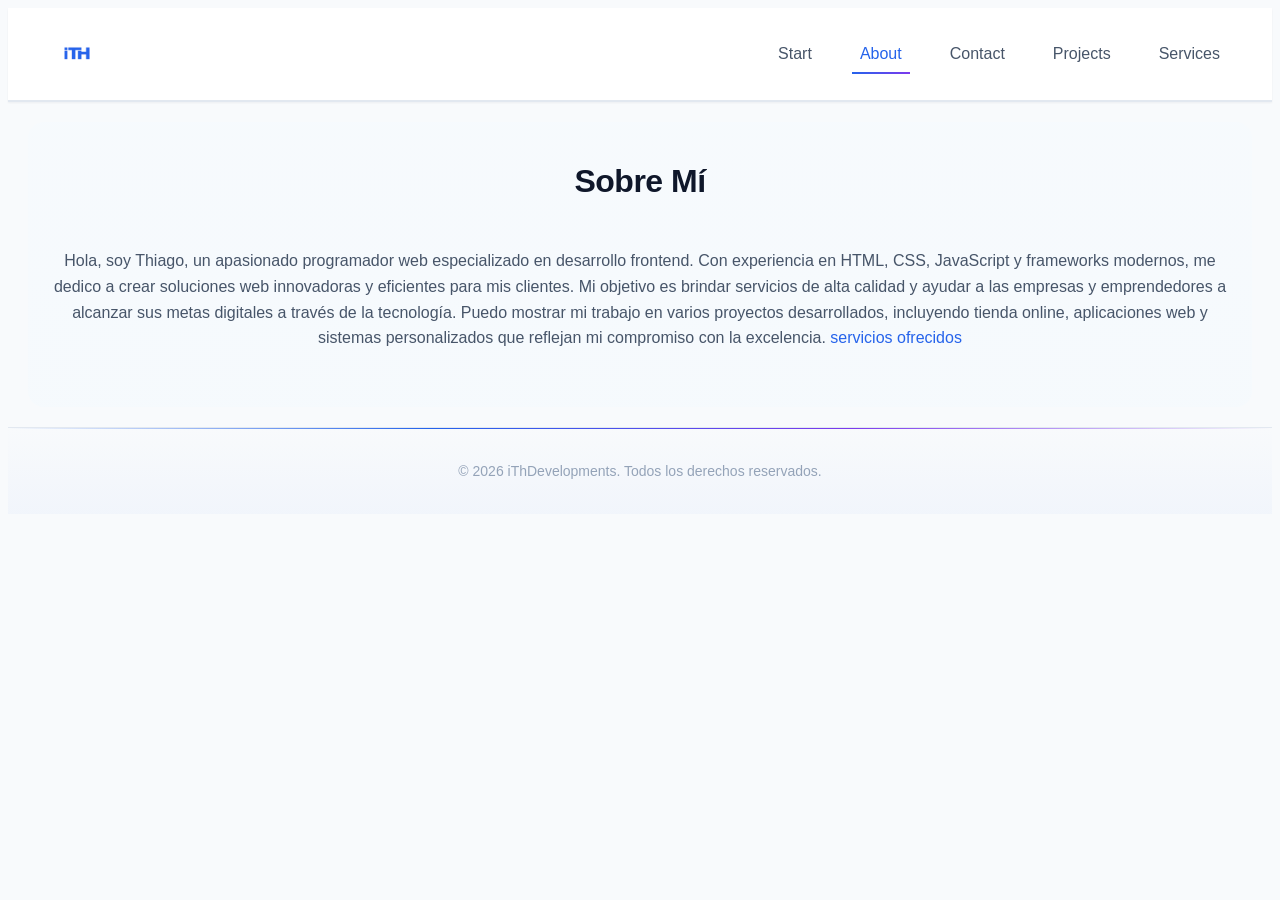
<file: pages/about.html>
<!DOCTYPE html>
<html lang="es">

<head>
    <link href="https://fonts.googleapis.com/css2?family=VT323&display=swap" rel="stylesheet">
    <meta charset="UTF-8">
    <meta name="viewport" content="width=device-width, initial-scale=1.0">
    <meta name="description" content="Sobre IsaDeveloper - Programador web apasionado por crear soluciones innovadoras. Experiencia en desarrollo frontend con HTML, CSS y JavaScript. Especializado en sitios responsive.">
    <meta name="keywords" content="sobre isadeveloper, programador web, desarrollador frontend, experiencia desarrollo, argentina developer">
    <link href="https://cdn.jsdelivr.net/npm/bootstrap@5.3.3/dist/css/bootstrap.min.css" rel="stylesheet">
    <link href="https://unpkg.com/aos@2.3.1/dist/aos.css" rel="stylesheet">
    <link rel="stylesheet" href="../styles/main.css">
    <link rel="icon" href="../assets/logoPagina.png" type="image/png">
    <title>Sobre mí - iThDevelopments | Desarrollador Web Frontend</title>
</head>

<body>
    <header>
        <nav class="navbar navbar-expand-md">
            <div class="container-fluid">
                <a class="navbar-brand" href="../index.html">
                    <img class="logo" src="../assets/logoPagina.png" alt="Logo iThDevelopments - Desarrollador Web">
                </a>
                <button class="navbar-toggler" type="button" data-bs-toggle="collapse" data-bs-target="#navbarNav"
                    aria-controls="navbarNav" aria-expanded="false" aria-label="Abrir menú de navegación">
                    <span class="navbar-toggler-icon"></span>
                </button>
                <div class="collapse navbar-collapse" id="navbarNav">
                    <ul class="navbar-nav ms-auto text-center">
                        <li class="nav-item"><a class="nav-link" href="../index.html">Start</a></li>
                        <li class="nav-item"><a class="nav-link active" aria-current="page" href="about.html">About</a>
                        </li>
                        <li class="nav-item"><a class="nav-link" href="contact.html">Contact</a></li>
                        <li class="nav-item"><a class="nav-link" href="projects.html">Projects</a></li>
                        <li class="nav-item"><a class="nav-link" href="services.html">Services</a></li>
                    </ul>
                </div>
            </div>
        </nav>
    </header>

    <main>
        <section>
            <h1 data-aos="fade-down">Sobre Mí</h1>
            <p data-aos="fade-up">Hola, soy Thiago, un apasionado programador web especializado en desarrollo frontend. 
                Con experiencia en HTML, CSS, JavaScript y frameworks modernos, me dedico a crear soluciones 
                web innovadoras y eficientes para mis clientes. Mi objetivo es brindar servicios de alta calidad y ayudar a las empresas y emprendedores a 
                alcanzar sus metas digitales a través de la tecnología. Puedo mostrar mi trabajo en varios 
                proyectos desarrollados, incluyendo tienda online, aplicaciones web y sistemas personalizados 
                que reflejan mi compromiso con la excelencia. <a href="services.html">servicios ofrecidos</a></p>
        </section>
    </main>

    <footer>
        <p>© 2026 iThDevelopments. Todos los derechos reservados.</p>
    </footer>
    <script src="https://cdn.jsdelivr.net/npm/bootstrap@5.3.3/dist/js/bootstrap.bundle.min.js"></script>
    <script src="https://unpkg.com/aos@2.3.1/dist/aos.js"></script>
    <script>
        AOS.init({
            duration: 700,
            once: true
        });
    </script>
</body>
</html>
</file>
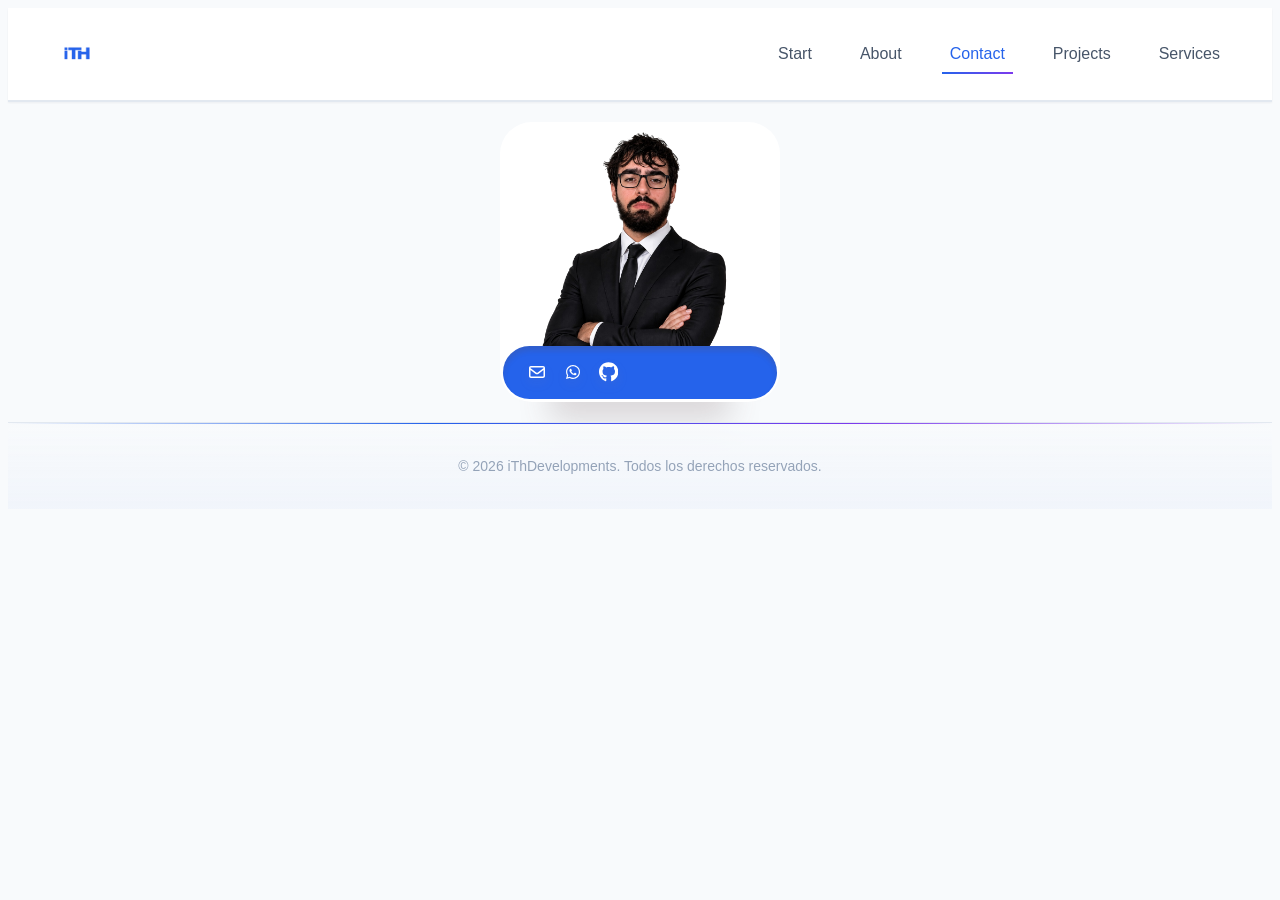
<file: pages/contact.html>
<!DOCTYPE html>
<html lang="es">

<head>
    <link href="https://fonts.googleapis.com/css2?family=VT323&display=swap" rel="stylesheet">
    <meta charset="UTF-8">
    <meta name="viewport" content="width=device-width, initial-scale=1.0">
    <meta name="description"
        content="Contacto IsaDeveloper - Solicita presupuesto o consulta gratis para tu proyecto web. Desarrollador frontend especializado en soluciones personalizadas.">
    <meta name="keywords"
        content="contacto desarrollador, solicitar presupuesto, consulta gratis, contratar desarrollador web, desarrollo personalizado">
    <link href="https://cdn.jsdelivr.net/npm/bootstrap@5.3.3/dist/css/bootstrap.min.css" rel="stylesheet">
    <link href="https://unpkg.com/aos@2.3.1/dist/aos.css" rel="stylesheet">
    <link rel="stylesheet" href="../styles/main.css">
    <link rel="icon" href="../assets/logoPagina.png" type="image/png">
    <title>Contacto - iThDevelopments | Solicita tu Presupuesto</title>
</head>

<body>
    <header>
        <nav class="navbar navbar-expand-md">
            <div class="container-fluid">
                <a class="navbar-brand" href="../index.html">
                    <img class="logo" src="../assets/logoPagina.png" alt="Logo iThDevelopments - Desarrollador Web">
                </a>
                <button class="navbar-toggler" type="button" data-bs-toggle="collapse" data-bs-target="#navbarNav"
                    aria-controls="navbarNav" aria-expanded="false" aria-label="Abrir menú de navegación">
                    <span class="navbar-toggler-icon"></span>
                </button>
                <div class="collapse navbar-collapse" id="navbarNav">
                    <ul class="navbar-nav ms-auto text-center">
                        <li class="nav-item"><a class="nav-link" href="../index.html">Start</a></li>
                        <li class="nav-item"><a class="nav-link" href="about.html">About</a></li>
                        <li class="nav-item"><a class="nav-link active" aria-current="page"
                                href="contact.html">Contact</a></li>
                        <li class="nav-item"><a class="nav-link" href="projects.html">Projects</a></li>
                        <li class="nav-item"><a class="nav-link" href="services.html">Services</a></li>
                    </ul>
                </div>
            </div>
        </nav>
    </header>

    <main>
        <!-- From Uiverse.io by Centered101 -->
        <div class="contact-card-container" data-aos="fade-up">
            <div class="contact-card">
                <div class="profile-pic">
                    <img src="../assets/imagen-personal.png" alt="Imagen personal - Desarrollador Web">
                </div>
                <div class="bottom">
                    <div class="content">
                        <span class="name">Isaurralde Thiago</span>
                        <span class="about-me">Contáctame para solicitar un presupuesto o una consulta gratuita.</span>
                        </span>
                    </div>
                    <div class="bottom-bottom">
                        <div class="social-links-container">
                            <a href="mailto:isaurraldethiago4@gmail.com" target="_blank" rel="noopener noreferrer">
                                <svg xmlns="http://www.w3.org/2000/svg"
                                    viewBox="0 0 640 640"><!--!Font Awesome Free v7.3.1 by @fontawesome - https://fontawesome.com License - https://fontawesome.com/license/free Copyright 2026 Fonticons, Inc.-->
                                    <path
                                        d="M125.4 128C91.5 128 64 155.5 64 189.4C64 190.3 64 191.1 64.1 192L64 192L64 448C64 483.3 92.7 512 128 512L512 512C547.3 512 576 483.3 576 448L576 192L575.9 192C575.9 191.1 576 190.3 576 189.4C576 155.5 548.5 128 514.6 128L125.4 128zM528 256.3L528 448C528 456.8 520.8 464 512 464L128 464C119.2 464 112 456.8 112 448L112 256.3L266.8 373.7C298.2 397.6 341.7 397.6 373.2 373.7L528 256.3zM112 189.4C112 182 118 176 125.4 176L514.6 176C522 176 528 182 528 189.4C528 193.6 526 197.6 522.7 200.1L344.2 335.5C329.9 346.3 310.1 346.3 295.8 335.5L117.3 200.1C114 197.6 112 193.6 112 189.4z" />
                                </svg>
                            </a>
                            <a href="https://wa.me/541132358671" target="_blank" rel="noopener noreferrer">
                                <svg xmlns="http://www.w3.org/2000/svg"
                                    viewBox="0 0 640 640"><!--!Font Awesome Free v7.3.1 by @fontawesome - https://fontawesome.com License - https://fontawesome.com/license/free Copyright 2026 Fonticons, Inc.-->
                                    <path
                                        d="M476.9 161.1C435 119.1 379.2 96 319.9 96C197.5 96 97.9 195.6 97.9 318C97.9 357.1 108.1 395.3 127.5 429L96 544L213.7 513.1C246.1 530.8 282.6 540.1 319.8 540.1L319.9 540.1C442.2 540.1 544 440.5 544 318.1C544 258.8 518.8 203.1 476.9 161.1zM319.9 502.7C286.7 502.7 254.2 493.8 225.9 477L219.2 473L149.4 491.3L168 423.2L163.6 416.2C145.1 386.8 135.4 352.9 135.4 318C135.4 216.3 218.2 133.5 320 133.5C369.3 133.5 415.6 152.7 450.4 187.6C485.2 222.5 506.6 268.8 506.5 318.1C506.5 419.9 421.6 502.7 319.9 502.7zM421.1 364.5C415.6 361.7 388.3 348.3 383.2 346.5C378.1 344.6 374.4 343.7 370.7 349.3C367 354.9 356.4 367.3 353.1 371.1C349.9 374.8 346.6 375.3 341.1 372.5C308.5 356.2 287.1 343.4 265.6 306.5C259.9 296.7 271.3 297.4 281.9 276.2C283.7 272.5 282.8 269.3 281.4 266.5C280 263.7 268.9 236.4 264.3 225.3C259.8 214.5 255.2 216 251.8 215.8C248.6 215.6 244.9 215.6 241.2 215.6C237.5 215.6 231.5 217 226.4 222.5C221.3 228.1 207 241.5 207 268.8C207 296.1 226.9 322.5 229.6 326.2C232.4 329.9 268.7 385.9 324.4 410C359.6 425.2 373.4 426.5 391 423.9C401.7 422.3 423.8 410.5 428.4 397.5C433 384.5 433 373.4 431.6 371.1C430.3 368.6 426.6 367.2 421.1 364.5z" />
                                </svg>
                            </a>
                            <a href=https://github.com/Th1iago target="_blank" rel="noopener noreferrer">
                                <svg viewBox="0 0 496 512" xmlns="http://www.w3.org/2000/svg">
                                    <path
                                        d="M165.9 397.4c0 2-2.3 3.6-5.2 3.6-3.3.3-5.6-1.3-5.6-3.6 0-2 2.3-3.6 5.2-3.6 3-.3 5.6 1.3 5.6 3.6zm-31.1-4.5c-.7 2 1.3 4.3 4.3 4.9 2.6 1 5.6 0 6.2-2s-1.3-4.3-4.3-5.2c-2.6-.7-5.5.3-6.2 2.3zm44.2-1.7c-2.9.7-4.9 2.6-4.6 4.9.3 2 2.9 3.3 5.9 2.6 2.9-.7 4.9-2.6 4.6-4.6-.3-1.9-3-3.2-5.9-2.9zM244.8 8C106.1 8 0 113.3 0 252c0 110.9 69.8 205.8 169.5 239.2 12.8 2.3 17.3-5.6 17.3-12.1 0-6.2-.3-40.4-.3-61.4 0 0-70 15-84.7-29.8 0 0-11.4-29.1-27.8-36.6 0 0-22.9-15.7 1.6-15.4 0 0 24.9 2 38.6 25.8 21.9 38.6 58.6 27.5 72.9 20.9 2.3-16 8.8-27.1 16-33.7-55.9-6.2-112.3-14.3-112.3-110.5 0-27.5 7.6-41.3 23.6-58.9-2.6-6.5-11.1-33.3 2.6-67.9 20.9-6.5 69 27 69 27 20-5.6 41.5-8.5 62.8-8.5s42.8 2.9 62.8 8.5c0 0 48.1-33.6 69-27 13.7 34.7 5.2 61.4 2.6 67.9 16 17.7 25.8 31.5 25.8 58.9 0 96.5-58.9 104.2-114.8 110.5 9.2 7.9 17 22.9 17 46.4 0 33.7-.3 75.4-.3 83.6 0 6.5 4.6 14.4 17.3 12.1C428.2 457.8 496 362.9 496 252 496 113.3 383.5 8 244.8 8zM97.2 352.9c-1.3 1-1 3.3.7 5.2 1.6 1.6 3.9 2.3 5.2 1 1.3-1 1-3.3-.7-5.2-1.6-1.6-3.9-2.3-5.2-1zm-10.8-8.1c-.7 1.3.3 2.9 2.3 3.9 1.6 1 3.6.7 4.3-.7.7-1.3-.3-2.9-2.3-3.9-2-.6-3.6-.3-4.3.7zm32.4 35.6c-1.6 1.3-1 4.3 1.3 6.2 2.3 2.3 5.2 2.6 6.5 1 1.3-1.3.7-4.3-1.3-6.2-2.2-2.3-5.2-2.6-6.5-1zm-11.4-14.7c-1.6 1-1.6 3.6 0 5.9 1.6 2.3 4.3 3.3 5.6 2.3 1.6-1.3 1.6-3.9 0-6.2-1.4-2.3-4-3.3-5.6-2z">
                                    </path>
                                </svg>
                            </a>
                        </div>
                    </div>
                </div>
            </div>
        </div>

    </main>

    <footer>
        <p>© 2026 iThDevelopments. Todos los derechos reservados.</p>
    </footer>
    <script src="https://cdn.jsdelivr.net/npm/bootstrap@5.3.3/dist/js/bootstrap.bundle.min.js"></script>
    <script src="https://unpkg.com/aos@2.3.1/dist/aos.js"></script>
    <script>
        AOS.init({
            duration: 700,
            once: true
        });
    </script>
</body>

</html>
</file>
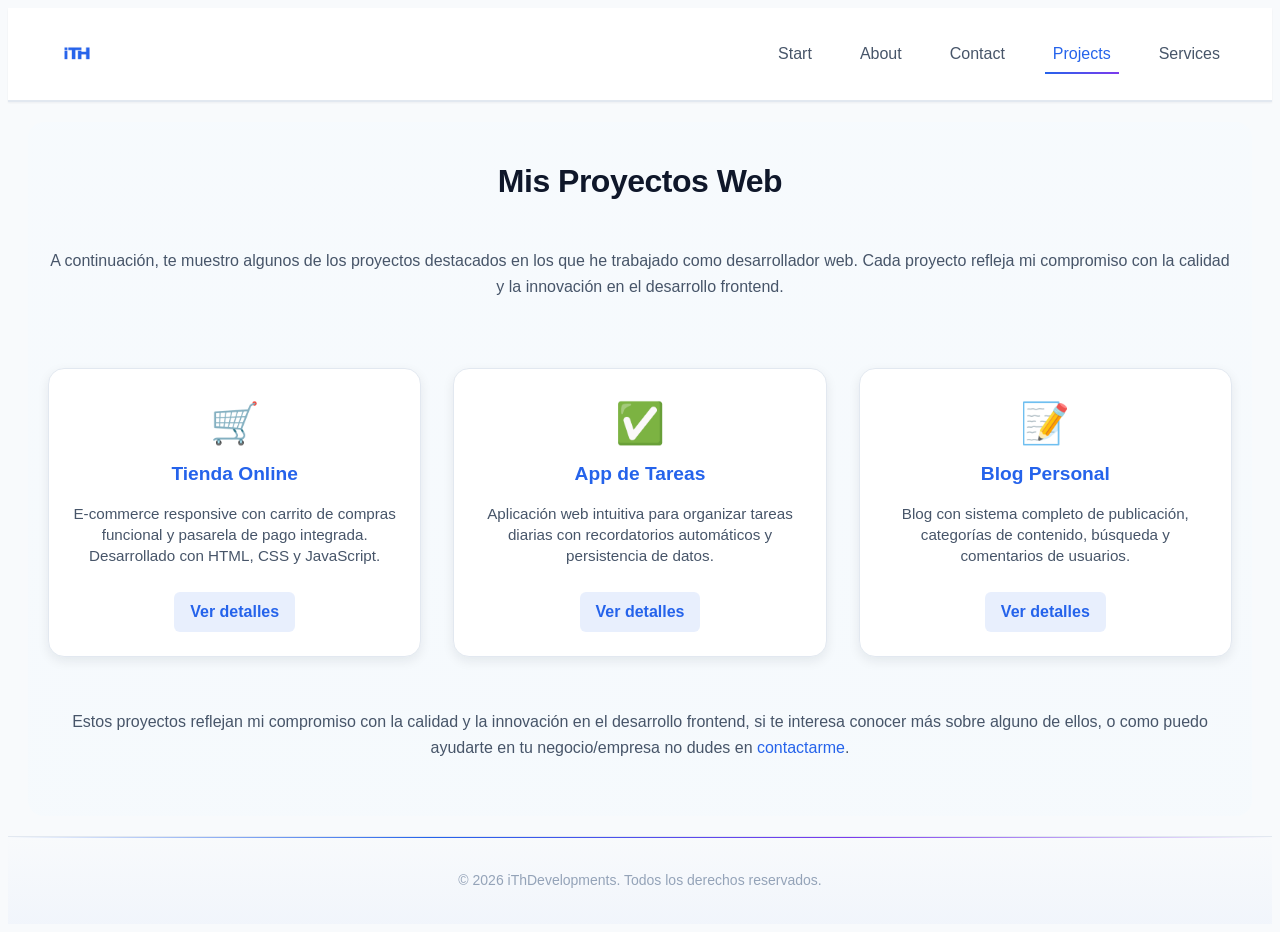
<file: pages/projects.html>
<!DOCTYPE html>
<html lang="es">

<head>
    <link href="https://fonts.googleapis.com/css2?family=VT323&display=swap" rel="stylesheet">
    <meta charset="UTF-8">
    <meta name="viewport" content="width=device-width, initial-scale=1.0">
    <meta name="description" content="Proyectos IsaDeveloper - Portafolio completo con tienda online responsive, aplicación de tareas y blog personal. Ejemplos de desarrollo web frontend.">
    <meta name="keywords" content="proyectos web, portafolio desarrollo, tienda online, app tareas, blog personal, ejemplos desarrollo, e-commerce">
    <link href="https://cdn.jsdelivr.net/npm/bootstrap@5.3.3/dist/css/bootstrap.min.css" rel="stylesheet">
    <link href="https://unpkg.com/aos@2.3.1/dist/aos.css" rel="stylesheet">
    <link rel="stylesheet" href="../styles/main.css">
    <link rel="icon" href="../assets/logoPagina.png" type="image/png">
    <title>Proyectos - iThDevelopments | Portafolio Web</title>
</head>

<body>
    <header>
        <nav class="navbar navbar-expand-md">
            <div class="container-fluid">
                <a class="navbar-brand" href="../index.html">
                    <img class="logo" src="../assets/logoPagina.png" alt="Logo iThDevelopments - Desarrollador Web">
                </a>
                <button class="navbar-toggler" type="button" data-bs-toggle="collapse" data-bs-target="#navbarNav"
                    aria-controls="navbarNav" aria-expanded="false" aria-label="Abrir menú de navegación">
                    <span class="navbar-toggler-icon"></span>
                </button>
                <div class="collapse navbar-collapse" id="navbarNav">
                    <ul class="navbar-nav ms-auto text-center">
                        <li class="nav-item"><a class="nav-link" href="../index.html">Start</a></li>
                        <li class="nav-item"><a class="nav-link" href="about.html">About</a></li>
                        <li class="nav-item"><a class="nav-link" href="contact.html">Contact</a></li>
                        <li class="nav-item"><a class="nav-link active" aria-current="page"
                                href="projects.html">Projects</a></li>
                        <li class="nav-item"><a class="nav-link" href="services.html">Services</a></li>
                    </ul>
                </div>
            </div>
        </nav>
    </header>

    <main>
        <section>
            <h1 data-aos="fade-down">Mis Proyectos Web</h1>
            <p data-aos="fade-down">A continuación, te muestro algunos de los proyectos destacados en los que he trabajado como desarrollador web. 
                Cada proyecto refleja mi compromiso con la calidad y la innovación en el desarrollo frontend.</p>

            <div class="grid-container">
                <article class="card card1" data-aos="fade-right" data-aos-delay="0">
                    <div class="card-icon">🛒</div>
                    <h2 class="card-title">Tienda Online</h2>
                    <p class="card-desc">E-commerce responsive con carrito de compras funcional y pasarela de pago integrada. Desarrollado con HTML, CSS y JavaScript.</p>
                    <a class="card-link" href="#">Ver detalles</a>
                </article>

                <article class="card card2" data-aos="fade-left" data-aos-delay="0">
                    <div class="card-icon">✅</div>
                    <h2 class="card-title">App de Tareas</h2>
                    <p class="card-desc">Aplicación web intuitiva para organizar tareas diarias con recordatorios automáticos y persistencia de datos.</p>
                    <a class="card-link" href="#">Ver detalles</a>
                </article>

                <article class="card card3" data-aos="fade-up" data-aos-delay="0">
                    <div class="card-icon">📝</div>
                    <h2 class="card-title">Blog Personal</h2>
                    <p class="card-desc">Blog con sistema completo de publicación, categorías de contenido, búsqueda y comentarios de usuarios.</p>
                    <a class="card-link" href="#">Ver detalles</a>
                </article>
            </div>
            <p>Estos proyectos reflejan mi compromiso con la calidad y la innovación en el desarrollo frontend, 
                si te interesa conocer más sobre alguno de ellos,
                o como puedo ayudarte en tu negocio/empresa no dudes en <a href="contact.html">contactarme</a>.</p>
        </section>
    </main>

    <footer>
        <p>© 2026 iThDevelopments. Todos los derechos reservados.</p>
    </footer>
    <script src="https://cdn.jsdelivr.net/npm/bootstrap@5.3.3/dist/js/bootstrap.bundle.min.js"></script>
    <script src="https://unpkg.com/aos@2.3.1/dist/aos.js"></script>
    <script>
        AOS.init({
            duration: 700,
            once: true
        });
    </script>
</body>

</html>
</file>
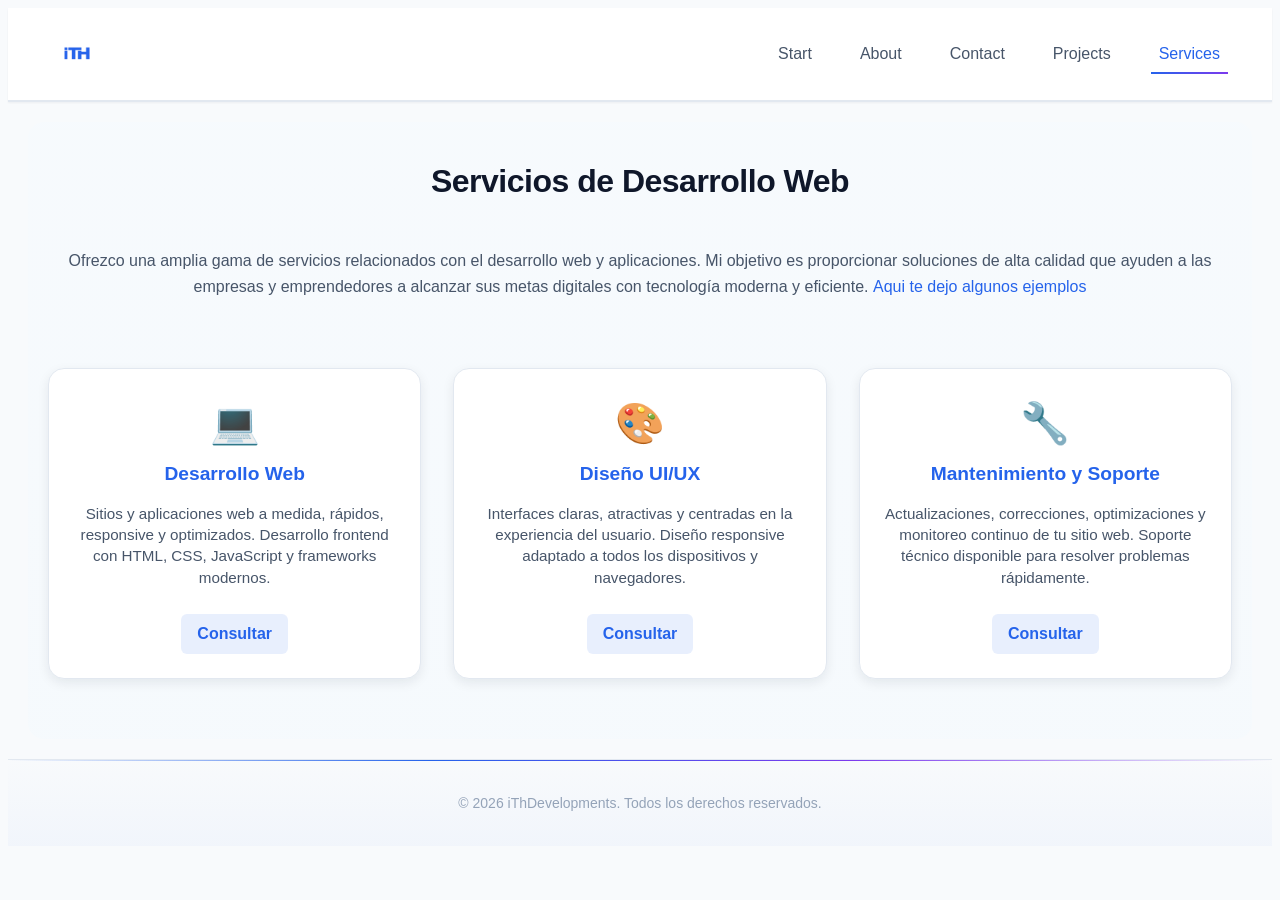
<file: pages/services.html>
<!DOCTYPE html>
<html lang="es">

<head>
    <link href="https://fonts.googleapis.com/css2?family=VT323&display=swap" rel="stylesheet">
    <meta charset="UTF-8">
    <meta name="viewport" content="width=device-width, initial-scale=1.0">
    <meta name="description" content="Servicios IsaDeveloper - Desarrollo web personalizado, diseño UI/UX, mantenimiento y soporte técnico. Soluciones web de alta calidad para tu negocio.">
    <meta name="keywords" content="servicios web, desarrollo personalizado, diseño UI UX, mantenimiento web, soporte técnico, desarrollo frontend, consultoría web">
    <link href="https://cdn.jsdelivr.net/npm/bootstrap@5.3.3/dist/css/bootstrap.min.css" rel="stylesheet">
    <link href="https://unpkg.com/aos@2.3.1/dist/aos.css" rel="stylesheet">
    <link rel="stylesheet" href="../styles/main.css">
    <link rel="icon" href="../assets/logoPagina.png" type="image/png">
    <title>Servicios - iThDevelopments | Desarrollo Web Personalizado</title>
</head>

<body>
    <header>
        <nav class="navbar navbar-expand-md">
            <div class="container-fluid">
                <a class="navbar-brand" href="../index.html">
                    <img class="logo" src="../assets/logoPagina.png" alt="Logo iThDevelopments - Desarrollador Web">
                </a>
                <button class="navbar-toggler" type="button" data-bs-toggle="collapse" data-bs-target="#navbarNav"
                    aria-controls="navbarNav" aria-expanded="false" aria-label="Abrir menú de navegación">
                    <span class="navbar-toggler-icon"></span>
                </button>
                <div class="collapse navbar-collapse" id="navbarNav">
                    <ul class="navbar-nav ms-auto text-center">
                        <li class="nav-item"><a class="nav-link" href="../index.html">Start</a></li>
                        <li class="nav-item"><a class="nav-link" href="about.html">About</a></li>
                        <li class="nav-item"><a class="nav-link" href="contact.html">Contact</a></li>
                        <li class="nav-item"><a class="nav-link" href="projects.html">Projects</a></li>
                        <li class="nav-item"><a class="nav-link active" aria-current="page"
                                href="services.html">Services</a></li>
                    </ul>
                </div>
            </div>
        </nav>
    </header>

    <main>
        <section>
            <h1 data-aos="fade-down">Servicios de Desarrollo Web</h1>
            <p data-aos="fade-down">Ofrezco una amplia gama de servicios relacionados con el desarrollo web y aplicaciones. 
                Mi objetivo es proporcionar soluciones de alta calidad que ayuden a las empresas y emprendedores 
                a alcanzar sus metas digitales con tecnología moderna y eficiente.
                <a href="projects.html">Aqui te dejo algunos ejemplos</a>
            </p>

            <div class="grid-container" data-aos="fade-up">
                <article class="card card1" data-aos="fade-right">
                    <div class="card-icon">💻</div>
                    <h2 class="card-title">Desarrollo Web</h2>
                    <p class="card-desc">Sitios y aplicaciones web a medida, rápidos, responsive y optimizados. 
                        Desarrollo frontend con HTML, CSS, JavaScript y frameworks modernos.</p>
                    <a class="card-link" href="contact.html">Consultar</a>
                </article>

                <article class="card card2" data-aos="fade-left">
                    <div class="card-icon">🎨</div>
                    <h2 class="card-title">Diseño UI/UX</h2>
                    <p class="card-desc">Interfaces claras, atractivas y centradas en la experiencia del usuario. 
                        Diseño responsive adaptado a todos los dispositivos y navegadores.</p>
                    <a class="card-link" href="contact.html">Consultar</a>
                </article>

                <article class="card card3" data-aos="fade-up">
                    <div class="card-icon">🔧</div>
                    <h2 class="card-title">Mantenimiento y Soporte</h2>
                    <p class="card-desc">Actualizaciones, correcciones, optimizaciones y monitoreo continuo de tu sitio web. 
                        Soporte técnico disponible para resolver problemas rápidamente.</p>
                    <a class="card-link" href="contact.html">Consultar</a>
                </article>
            </div>
        </section>
    </main>

    <footer>
        <p>© 2026 iThDevelopments. Todos los derechos reservados.</p>
    </footer>
    <script src="https://cdn.jsdelivr.net/npm/bootstrap@5.3.3/dist/js/bootstrap.bundle.min.js"></script>
    <script src="https://unpkg.com/aos@2.3.1/dist/aos.js"></script>
    <script>
        AOS.init({
            duration: 700,
            once: true
        });
    </script>
</body>

</html>
</file>
<file: styles/main.css>
@keyframes fadeInUp {
  from {
    opacity: 0;
    transform: translateY(20px);
  }
  to {
    opacity: 1;
    transform: translateY(0);
  }
}
.anim-fade-in-up {
  animation: fadeInUp 0.8s ease-out both;
}

@keyframes fadeIn {
  from {
    opacity: 0;
  }
  to {
    opacity: 1;
  }
}
.anim-fade-in {
  animation: fadeIn 0.6s ease-out;
}

@keyframes slideInLeft {
  from {
    opacity: 0;
    transform: translateX(-30px);
  }
  to {
    opacity: 1;
    transform: translateX(0);
  }
}
.anim-slide-in-left {
  animation: slideInLeft 0.6s ease-out;
}

@keyframes scaleIn {
  from {
    opacity: 0;
    transform: scale(0.9);
  }
  to {
    opacity: 1;
    transform: scale(1);
  }
}
.anim-scale-in {
  animation: scaleIn 0.5s ease-out;
}

* {
  margin: 0;
  padding: 0;
  box-sizing: border-box;
}

html {
  scroll-behavior: smooth;
}

body {
  margin: 0;
  padding: 0;
}

img {
  max-width: 100%;
  height: auto;
  display: block;
}

a {
  text-decoration: none;
  color: inherit;
}

button {
  border: none;
  background: none;
  cursor: pointer;
  font-family: inherit;
}

input,
textarea,
select {
  font-family: inherit;
}

ul,
ol {
  list-style: none;
}

h1,
h2,
h3,
h4,
h5,
h6 {
  font-weight: 600;
  margin: 0;
}

body {
  background-color: #F8FAFC;
  padding: 0.5rem;
  font-family: "Segoe UI", Tahoma, Geneva, Verdana, sans-serif;
  color: #0F172A;
}

main {
  padding: 20px;
}
main section {
  display: flex;
  flex-direction: column;
  align-items: center;
  justify-content: center;
  padding: 40px 20px;
  gap: 2rem;
  background: linear-gradient(180deg, rgba(245, 250, 255, 0.5) 0%, rgba(240, 249, 255, 0.3) 100%);
  border-radius: 16px;
}
main p {
  text-align: center;
  justify-content: center;
}
main h1 {
  text-align: center;
  justify-content: center;
}

.main-content {
  display: flex;
  flex-direction: row;
  gap: 2rem;
  align-items: center;
  justify-content: center;
  flex-wrap: wrap;
}

.main-content-text {
  display: flex;
  flex-direction: column;
  gap: 1rem;
  max-width: 600px;
  align-items: center;
  justify-content: center;
}

.main-content-image {
  max-width: 15rem;
  height: auto;
  border-radius: 16px;
  box-shadow: 0 8px 24px rgba(15, 23, 42, 0.12);
  overflow: hidden;
  border: 2px solid #E2E8F0;
}

a {
  color: #2563EB;
  text-decoration: none;
  transition: color 0.3s ease;
}
a:hover {
  color: #1E40AF;
  text-decoration: underline;
}

img {
  max-width: 100%;
  height: auto;
  display: block;
}

button {
  border: none;
  background: none;
  cursor: pointer;
  font-family: inherit;
  font-size: inherit;
}

input,
textarea,
select {
  font-family: inherit;
  font-size: inherit;
}

ul,
ol {
  list-style: none;
}

h1,
h2,
h3,
h4,
h5,
h6 {
  font-weight: 700;
  margin: 0;
  color: #0F172A;
}

code {
  background-color: rgba(37, 99, 235, 0.08);
  color: #1E40AF;
  padding: 2px 6px;
  border-radius: 4px;
  font-family: "Courier New", monospace;
  font-size: 0.9em;
}

small {
  font-size: 0.875rem;
  color: #94A3B8;
}

h1 {
  font-size: 2rem;
  color: #0F172A;
  font-weight: 700;
  letter-spacing: -0.5px;
  margin-bottom: 1rem;
}
@media (max-width: 768px) {
  h1 {
    font-size: 1.75rem;
  }
}

h2 {
  font-size: 1.75rem;
  color: #0F172A;
  font-weight: 700;
  margin-bottom: 1rem;
}
@media (max-width: 768px) {
  h2 {
    font-size: 1.5rem;
  }
}

h3 {
  font-size: 1.5rem;
  color: #0F172A;
  font-weight: 700;
  margin-bottom: 0.5rem;
}
@media (max-width: 768px) {
  h3 {
    font-size: 1.35rem;
  }
}

h4 {
  font-size: 1.25rem;
  color: #0F172A;
  font-weight: 600;
  margin-bottom: 0.5rem;
}

h5 {
  font-size: 1.1rem;
  color: #0F172A;
  font-weight: 600;
  margin-bottom: 0.5rem;
}

h6 {
  font-size: 1rem;
  color: #475569;
  font-weight: 500;
  margin-bottom: 0.5rem;
}

p {
  line-height: 1.6;
  color: #475569;
  font-size: 1rem;
  margin: 0 0 1rem 0;
}
p.lead {
  font-size: 1.1rem;
  font-weight: 500;
  color: #0F172A;
}

strong,
b {
  font-weight: 700;
  color: #0F172A;
}

em,
i {
  font-style: italic;
  color: #475569;
}

a {
  color: #2563EB;
  text-decoration: none;
  font-weight: 500;
  transition: all 0.3s ease;
  position: relative;
}
a::after {
  content: "";
  position: absolute;
  bottom: -2px;
  left: 0;
  width: 0;
  height: 2px;
  background: linear-gradient(90deg, #2563EB, #7C3AED);
  transition: width 0.3s ease;
}
a:hover {
  color: #1E40AF;
}
a:hover::after {
  width: 100%;
}

small {
  font-size: 0.875rem;
  color: #94A3B8;
}

.text-muted {
  color: #94A3B8;
}

.text-primary {
  color: #2563EB;
}

.text-secondary {
  color: #7C3AED;
}

.text-accent {
  color: #06B6D4;
}

.text-success {
  color: #10B981;
}

.text-warning {
  color: #F59E0B;
}

.text-error {
  color: #EF4444;
}

.text-center {
  text-align: center;
}

.text-left {
  text-align: left;
}

.text-right {
  text-align: right;
}

code,
pre {
  background-color: rgba(15, 23, 42, 0.05);
  border-radius: 8px;
  font-family: "Courier New", monospace;
}

code {
  color: #1E40AF;
  padding: 2px 6px;
  font-size: 0.9em;
}

pre {
  padding: 12px 16px;
  overflow-x: auto;
  color: #0F172A;
}
pre code {
  background-color: transparent;
  padding: 0;
}

blockquote {
  padding-left: 1rem;
  border-left: 3px solid #2563EB;
  margin: 1rem 0;
  color: #475569;
  font-style: italic;
}

dl {
  margin: 1rem 0;
}

dt {
  font-weight: 700;
  color: #0F172A;
}

dd {
  margin-left: 2rem;
  color: #475569;
  margin-bottom: 1rem;
}

mark {
  background-color: rgba(37, 99, 235, 0.2);
  color: #0F172A;
  padding: 2px 4px;
  border-radius: 2px;
}

u,
ins {
  text-decoration: underline;
  color: #475569;
}

del,
s {
  text-decoration: line-through;
  color: #94A3B8;
}

header {
  padding: 0;
  width: 100%;
  background-color: #FFFFFF;
  box-shadow: 0 1px 2px rgba(15, 23, 42, 0.05);
  position: sticky;
  top: 0;
  z-index: 1000;
  border-bottom: 1px solid #E2E8F0;
}

.header-content {
  display: flex;
  align-items: center;
  justify-content: space-between;
  padding: 1rem 2rem;
  gap: 2rem;
}

.header-logo {
  display: flex;
  align-items: center;
  gap: 0.5rem;
  text-decoration: none;
  color: #0F172A;
  font-weight: 700;
  font-size: 1.2rem;
  transition: all 0.3s ease;
}
.header-logo img {
  width: 40px;
  height: 40px;
  border-radius: 50%;
  object-fit: cover;
  transition: all 0.3s ease;
}
.header-logo:hover {
  color: #2563EB;
}
.header-logo:hover img {
  transform: scale(1.08);
  box-shadow: 0 4px 6px rgba(15, 23, 42, 0.1);
}

.breadcrumb {
  display: flex;
  gap: 0.5rem;
  align-items: center;
  padding: 0.5rem 1rem;
  font-size: 0.875rem;
  background-color: transparent;
  margin: 0;
}
.breadcrumb .breadcrumb-item {
  color: #94A3B8;
}
.breadcrumb .breadcrumb-item.active {
  color: #0F172A;
  font-weight: 500;
}
.breadcrumb .breadcrumb-item a {
  color: #2563EB;
  text-decoration: none;
  transition: color 0.3s ease;
}
.breadcrumb .breadcrumb-item a:hover {
  color: #1E40AF;
  text-decoration: underline;
}
.breadcrumb .breadcrumb-item::before {
  content: "";
  display: inline-block;
  width: 4px;
  height: 4px;
  background-color: #E2E8F0;
  border-radius: 50%;
  margin: 0 0.5rem;
}
.breadcrumb .breadcrumb-item:first-child::before {
  display: none;
}

.header-search {
  display: flex;
  align-items: center;
  gap: 0.5rem;
  padding: 8px 12px;
  border-radius: 8px;
  border: 1px solid #E2E8F0;
  background-color: #FFFFFF;
  transition: all 0.3s ease;
}
.header-search:focus-within {
  border-color: #2563EB;
  box-shadow: 0 0 0 3px rgba(37, 99, 235, 0.1);
}
.header-search input {
  border: none;
  background: transparent;
  outline: none;
  color: #0F172A;
  font-size: 0.875rem;
}
.header-search input::placeholder {
  color: #94A3B8;
}
.header-search button {
  display: flex;
  align-items: center;
  justify-content: center;
  width: 24px;
  height: 24px;
  background: none;
  border: none;
  color: #94A3B8;
  cursor: pointer;
  transition: color 0.3s ease;
}
.header-search button:hover {
  color: #2563EB;
}
.header-search button svg {
  width: 18px;
  height: 18px;
}

.header-actions {
  display: flex;
  gap: 1rem;
  align-items: center;
}
.header-actions button,
.header-actions a {
  display: flex;
  align-items: center;
  justify-content: center;
  width: 40px;
  height: 40px;
  border-radius: 8px;
  background-color: transparent;
  border: 1px solid transparent;
  color: #475569;
  cursor: pointer;
  transition: all 0.3s ease;
}
.header-actions button svg,
.header-actions a svg {
  width: 20px;
  height: 20px;
  fill: currentColor;
}
.header-actions button:hover,
.header-actions a:hover {
  background-color: rgba(37, 99, 235, 0.1);
  color: #2563EB;
  border-color: #60A5FA;
}
.header-actions button.active,
.header-actions a.active {
  background: linear-gradient(135deg, #2563EB 0%, #7C3AED 100%);
  color: #FFFFFF;
  border-color: transparent;
}

.header-badge {
  display: inline-flex;
  align-items: center;
  justify-content: center;
  min-width: 20px;
  height: 20px;
  padding: 0 6px;
  border-radius: 20px;
  background: linear-gradient(135deg, #2563EB 0%, #7C3AED 100%);
  color: #FFFFFF;
  font-size: 0.75rem;
  font-weight: 700;
}

@media (max-width: 768px) {
  .header-content {
    padding: 1rem;
    gap: 1rem;
  }
  .header-search {
    display: none;
  }
  .header-logo {
    font-size: 1rem;
  }
  .header-logo img {
    width: 35px;
    height: 35px;
  }
  .header-actions {
    gap: 0.5rem;
  }
  .header-actions button,
  .header-actions a {
    width: 36px;
    height: 36px;
  }
  .header-actions button svg,
  .header-actions a svg {
    width: 18px;
    height: 18px;
  }
}
@media (max-width: 576px) {
  .header-content {
    padding: 0.5rem 1rem;
  }
  .header-logo {
    font-size: 0.95rem;
  }
  .header-logo img {
    width: 32px;
    height: 32px;
  }
  .breadcrumb {
    font-size: 0.75rem;
    padding: 0.5rem;
  }
  .breadcrumb .breadcrumb-item::before {
    margin: 0 0.25rem;
  }
}
header {
  padding: 0;
  width: 100%;
  background-color: #FFFFFF;
  box-shadow: 0 1px 2px rgba(15, 23, 42, 0.05);
  position: sticky;
  top: 0;
  z-index: 1000;
}

.navbar {
  background-color: #FFFFFF;
  padding: 1rem 2rem;
  width: 100%;
  display: flex;
  align-items: center;
  justify-content: space-between;
  border-bottom: 1px solid #E2E8F0;
}
.navbar .logo {
  width: 50px;
  height: 50px;
  border-radius: 50%;
  object-fit: cover;
  transition: all 0.3s ease;
  border: 2px solid transparent;
}
.navbar .logo:hover {
  transform: scale(1.08);
  border-color: #2563EB;
  box-shadow: 0 4px 6px rgba(15, 23, 42, 0.1);
}

.navbar-nav {
  display: flex;
  gap: 2rem;
  align-items: center;
}
.navbar-nav .nav-item {
  transition: all 0.3s ease;
}
.navbar-nav .nav-item:hover {
  transform: translateY(-2px);
}
.navbar-nav .nav-link {
  color: #475569;
  font-weight: 500;
  padding: 8px 12px;
  border-radius: 6px;
  position: relative;
  transition: all 0.3s ease;
}
.navbar-nav .nav-link::after {
  content: "";
  position: absolute;
  bottom: 0;
  left: 0;
  width: 0;
  height: 2px;
  background: linear-gradient(90deg, #2563EB, #7C3AED);
  transition: width 0.3s ease;
}
.navbar-nav .nav-link:hover, .navbar-nav .nav-link.active {
  color: #2563EB;
}
.navbar-nav .nav-link:hover::after, .navbar-nav .nav-link.active::after {
  width: 100%;
}

.navbar-toggler {
  border: 2px solid #E2E8F0;
  padding: 0.5rem;
  border-radius: 6px;
  transition: all 0.3s ease;
}
.navbar-toggler:hover, .navbar-toggler:focus {
  border-color: #2563EB;
  box-shadow: 0 0 0 3px rgba(37, 99, 235, 0.1);
}

.navbar-toggler-icon {
  background-image: url("data:image/svg+xml,%3csvg xmlns='http://www.w3.org/2000/svg' viewBox='0 0 30 30'%3e%3cpath stroke='%232563EB' stroke-linecap='round' stroke-miterlimit='10' stroke-width='2' d='M4 7h22M4 15h22M4 23h22'/%3e%3c/svg%3e");
  width: 24px;
  height: 24px;
}

@media (max-width: 768px) {
  .navbar {
    padding: 1rem 1.5rem;
  }
  .navbar-nav {
    gap: 1rem;
    flex-direction: column;
    align-items: flex-start;
  }
  .navbar-nav .nav-link {
    padding: 12px 16px;
    width: 100%;
    text-align: left;
  }
}
footer {
  display: flex;
  align-items: center;
  justify-content: center;
  padding: 2rem;
  gap: 2rem;
  width: 100%;
  background: linear-gradient(180deg, #F8FAFC 0%, rgba(37, 99, 235, 0.03) 100%);
  border-top: 1px solid #E2E8F0;
  margin-top: auto;
  position: relative;
}
footer::before {
  content: "";
  position: absolute;
  top: 0;
  left: 0;
  right: 0;
  height: 1px;
  background: linear-gradient(90deg, transparent, #2563EB, #7C3AED, transparent);
}
footer p {
  margin: 0;
  color: #94A3B8;
  font-size: 0.875rem;
  text-align: center;
}

.footer-links {
  display: flex;
  gap: 2rem;
  justify-content: center;
  flex-wrap: wrap;
  margin: 2rem 0;
}
.footer-links a {
  color: #475569;
  font-size: 0.875rem;
  transition: all 0.3s ease;
  position: relative;
}
.footer-links a::after {
  content: "";
  position: absolute;
  bottom: -2px;
  left: 0;
  width: 0;
  height: 2px;
  background: linear-gradient(90deg, #2563EB, #7C3AED);
  transition: width 0.3s ease;
}
.footer-links a:hover {
  color: #2563EB;
}
.footer-links a:hover::after {
  width: 100%;
}

.footer-social {
  display: flex;
  gap: 1rem;
  justify-content: center;
  align-items: center;
}
.footer-social a {
  display: flex;
  align-items: center;
  justify-content: center;
  width: 40px;
  height: 40px;
  border-radius: 50%;
  background-color: rgba(37, 99, 235, 0.1);
  color: #2563EB;
  transition: all 0.3s ease;
  text-decoration: none;
}
.footer-social a svg {
  width: 20px;
  height: 20px;
  fill: currentColor;
}
.footer-social a:hover {
  background: linear-gradient(135deg, #2563EB 0%, #7C3AED 100%);
  color: #FFFFFF;
  transform: translateY(-3px);
  box-shadow: 0 12px 24px rgba(37, 99, 235, 0.15);
}

.footer-section {
  flex: 1;
  min-width: 200px;
  text-align: center;
}
.footer-section h3 {
  font-size: 1.1rem;
  color: #0F172A;
  margin-bottom: 1rem;
}
.footer-section p {
  color: #475569;
  font-size: 0.875rem;
  line-height: 1.6;
}
.footer-section ul {
  list-style: none;
  padding: 0;
  margin: 0;
}
.footer-section ul li {
  margin-bottom: 0.5rem;
}
.footer-section ul li a {
  color: #475569;
  font-size: 0.875rem;
  transition: all 0.3s ease;
}
.footer-section ul li a:hover {
  color: #2563EB;
}

.footer-bottom {
  border-top: 1px solid #E2E8F0;
  padding-top: 2rem;
  margin-top: 2rem;
  text-align: center;
}
.footer-bottom p {
  margin: 0;
  color: #94A3B8;
  font-size: 0.75rem;
}

.footer-divider {
  width: 1px;
  height: 40px;
  background: linear-gradient(180deg, transparent, #E2E8F0, transparent);
}

.back-to-top {
  position: fixed;
  bottom: 20px;
  right: 20px;
  display: none;
  align-items: center;
  justify-content: center;
  width: 50px;
  height: 50px;
  border-radius: 50%;
  background: linear-gradient(135deg, #2563EB 0%, #7C3AED 100%);
  color: #FFFFFF;
  cursor: pointer;
  transition: all 0.3s ease;
  z-index: 999;
  box-shadow: 0 8px 24px rgba(15, 23, 42, 0.12);
}
.back-to-top svg {
  width: 24px;
  height: 24px;
  fill: currentColor;
}
.back-to-top.show {
  display: flex;
}
.back-to-top:hover {
  transform: translateY(-3px);
  box-shadow: 0 12px 24px rgba(37, 99, 235, 0.15);
}
.back-to-top:active {
  transform: translateY(0);
}

@media (max-width: 768px) {
  footer {
    padding: 1rem;
    gap: 1rem;
    flex-direction: column;
  }
  footer p {
    font-size: 0.75rem;
  }
  .footer-links {
    gap: 1rem;
  }
  .footer-section {
    margin-bottom: 1rem;
  }
  .footer-divider {
    display: none;
  }
  .back-to-top {
    width: 45px;
    height: 45px;
  }
  .back-to-top svg {
    width: 20px;
    height: 20px;
  }
}
@media (max-width: 576px) {
  footer {
    padding: 0.5rem 1rem;
  }
  .footer-links {
    gap: 0.5rem;
    flex-direction: column;
  }
  .footer-social {
    gap: 0.5rem;
  }
  .footer-social a {
    width: 35px;
    height: 35px;
  }
  .footer-social a svg {
    width: 18px;
    height: 18px;
  }
}
.card {
  display: grid;
  grid-template-areas: "icon" "title" "desc" "link";
  align-content: start;
  gap: 0.6rem;
  background-color: #FFFFFF;
  border: 1px solid #E2E8F0;
  border-radius: 16px;
  padding: 1.5rem;
  box-shadow: 0 4px 12px rgba(15, 23, 42, 0.08);
  text-align: center;
  transition: all 0.3s ease;
  position: relative;
  overflow: hidden;
}
.card::before {
  content: "";
  position: absolute;
  top: 0;
  left: 0;
  right: 0;
  bottom: 0;
  background: linear-gradient(135deg, rgba(37, 99, 235, 0.03) 0%, rgba(124, 58, 237, 0.03) 100%);
  opacity: 0;
  transition: opacity 0.3s ease;
  pointer-events: none;
}
.card:hover {
  transform: translateY(-8px);
  box-shadow: 0 12px 24px rgba(37, 99, 235, 0.15);
  border-color: #60A5FA;
}
.card:hover::before {
  opacity: 1;
}
.card:hover .card-title {
  color: #7C3AED;
}
.card:hover .card-link {
  color: #7C3AED;
  transform: translateX(4px);
}
.card .card-icon {
  grid-area: icon;
  font-size: 2.5rem;
  z-index: 1;
}
.card .card-title {
  grid-area: title;
  color: #2563EB;
  font-size: 1.2rem;
  font-weight: 700;
  transition: color 0.3s ease;
  z-index: 1;
}
.card .card-desc {
  grid-area: desc;
  line-height: 1.4;
  color: #475569;
  font-size: 0.95rem;
  z-index: 1;
}
.card .card-link {
  grid-area: link;
  text-decoration: none;
  font-weight: 600;
  color: #2563EB;
  justify-self: center;
  padding: 8px 16px;
  border-radius: 6px;
  background-color: rgba(37, 99, 235, 0.1);
  transition: all 0.3s ease;
  z-index: 1;
}
.card .card-link:hover {
  color: #FFFFFF;
  background-color: #7C3AED;
  transform: translateX(4px);
}

.card-primary {
  border-left: 4px solid #2563EB;
}

.card-secondary {
  border-left: 4px solid #7C3AED;
}

.card-accent {
  border-left: 4px solid #06B6D4;
}

.card1 {
  grid-area: card1;
}

.card2 {
  grid-area: card2;
}

.card3 {
  grid-area: card3;
}

.contact-card-container {
  display: flex;
  justify-content: center;
  align-items: center;
}

/* From Uiverse.io by Centered101 */
.contact-card {
  width: 280px;
  height: 280px;
  background: white;
  border-radius: 32px;
  padding: 3px;
  position: relative;
  box-shadow: rgba(96, 75, 74, 0.1882352941) 0px 70px 30px -50px;
  transition: all 0.5s ease-in-out;
}

.contact-card .mail {
  position: absolute;
  right: 2rem;
  top: 1.4rem;
  background: transparent;
  border: none;
}

.contact-card .mail svg {
  stroke: #fbb9b6;
  stroke-width: 3px;
}

.contact-card .mail svg:hover {
  stroke: #f55d56;
}

.contact-card .profile-pic {
  position: absolute;
  width: calc(100% - 6px);
  height: calc(100% - 6px);
  top: 3px;
  left: 3px;
  border-radius: 29px;
  z-index: 1;
  border: 0px solid #60A5FA;
  overflow: hidden;
  transition: all 0.5s ease-in-out 0.2s, z-index 0.5s ease-in-out 0.2s;
}

.contact-card .profile-pic img {
  -o-object-fit: cover;
  object-fit: cover;
  width: 100%;
  height: 100%;
  -o-object-position: 0px 0px;
  object-position: 0px 0px;
  transition: all 0.5s ease-in-out 0s;
}

.contact-card .profile-pic svg {
  width: 100%;
  height: 100%;
  -o-object-fit: cover;
  object-fit: cover;
  -o-object-position: 0px 0px;
  object-position: 0px 0px;
  transform-origin: 45% 20%;
  transition: all 0.5s ease-in-out 0s;
}

.contact-card .bottom {
  position: absolute;
  bottom: 3px;
  left: 3px;
  right: 3px;
  background: #2563EB;
  top: 80%;
  border-radius: 29px;
  z-index: 2;
  box-shadow: rgba(96, 75, 74, 0.1882352941) 0px 5px 5px 0px inset;
  overflow: hidden;
  transition: all 0.5s cubic-bezier(0.645, 0.045, 0.355, 1) 0s;
}

.contact-card .bottom .content {
  position: absolute;
  bottom: 0;
  left: 1.5rem;
  right: 1.5rem;
  height: 160px;
}

.contact-card .bottom .content .name {
  display: block;
  font-size: 1.2rem;
  color: white;
  font-weight: bold;
}

.contact-card .bottom .content .about-me {
  display: block;
  font-size: 0.9rem;
  color: white;
  margin-top: 1rem;
}

.contact-card .bottom .bottom-bottom {
  position: absolute;
  bottom: 1rem;
  left: 1.5rem;
  right: 1.5rem;
  display: flex;
  align-items: center;
  justify-content: space-between;
}

.contact-card .bottom .bottom-bottom .social-links-container {
  display: flex;
  gap: 1rem;
}

.contact-card .bottom .bottom-bottom .social-links-container svg {
  height: 20px;
  fill: white;
  filter: drop-shadow(0 5px 5px rgba(165, 132, 130, 0.1333333333));
}

.contact-card .bottom .bottom-bottom .social-links-container svg:hover {
  fill: #60A5FA;
  transform: scale(1.2);
}

.contact-card:hover {
  border-top-left-radius: 55px;
}

.contact-card:hover .bottom {
  top: 20%;
  border-radius: 80px 29px 29px 29px;
  transition: all 0.5s cubic-bezier(0.645, 0.045, 0.355, 1) 0.2s;
}

.contact-card:hover .profile-pic {
  width: 100px;
  height: 100px;
  aspect-ratio: 1;
  top: 10px;
  left: 10px;
  border-radius: 50%;
  z-index: 3;
  border: 7px solid #60A5FA;
  box-shadow: rgba(96, 75, 74, 0.1882352941) 0px 5px 5px 0px;
  transition: all 0.5s ease-in-out, z-index 0.5s ease-in-out 0.1s;
}

.contact-card:hover .profile-pic:hover {
  transform: scale(1.3);
  border-radius: 0px;
}

.contact-card:hover .profile-pic img {
  transform: scale(2.5);
  -o-object-position: 0px 25px;
  object-position: 0px 25px;
  transition: all 0.5s ease-in-out 0.5s;
}

.contact-card:hover .profile-pic svg {
  transform: scale(2.5);
  transition: all 0.5s ease-in-out 0.5s;
}

.grid-container {
  display: grid;
  grid-template-columns: 1fr;
  grid-template-areas: "card1" "card2" "card3";
  gap: 2rem;
  width: 100%;
  padding: 20px 0;
  max-width: 1200px;
  margin: 0 auto;
}

@media (min-width: 768px) {
  .grid-container {
    grid-template-columns: repeat(2, 1fr);
    grid-template-areas: "card1 card2" "card3 card3";
    gap: 2rem;
  }
}
@media (min-width: 992px) {
  .grid-container {
    grid-template-columns: repeat(3, 1fr);
    grid-template-areas: "card1 card2 card3";
    gap: 2rem;
  }
}
.card1 {
  grid-area: card1;
}

.card2 {
  grid-area: card2;
}

.card3 {
  grid-area: card3;
}

.grid-2 {
  display: grid;
  grid-template-columns: 1fr;
  gap: 2rem;
}
@media (min-width: 768px) {
  .grid-2 {
    grid-template-columns: repeat(2, 1fr);
  }
}
@media (min-width: 992px) {
  .grid-2 {
    grid-template-columns: repeat(2, 1fr);
  }
}

.grid-4 {
  display: grid;
  grid-template-columns: 1fr;
  gap: 1rem;
}
@media (min-width: 768px) {
  .grid-4 {
    grid-template-columns: repeat(2, 1fr);
  }
}
@media (min-width: 992px) {
  .grid-4 {
    grid-template-columns: repeat(4, 1fr);
  }
}

.grid-auto {
  display: grid;
  grid-template-columns: repeat(auto-fit, minmax(250px, 1fr));
  gap: 2rem;
}

.gallery-grid {
  display: grid;
  grid-template-columns: 1fr;
  gap: 1rem;
}
@media (min-width: 768px) {
  .gallery-grid {
    grid-template-columns: repeat(2, 1fr);
  }
}
@media (min-width: 992px) {
  .gallery-grid {
    grid-template-columns: repeat(3, 1fr);
  }
}
.gallery-grid .gallery-item {
  position: relative;
  overflow: hidden;
  border-radius: 16px;
  aspect-ratio: 1;
}
.gallery-grid .gallery-item img {
  width: 100%;
  height: 100%;
  object-fit: cover;
  transition: transform 0.3s ease;
}
.gallery-grid .gallery-item:hover img {
  transform: scale(1.05);
}

.col-start-2 {
  grid-column-start: 2;
}

.col-span-2 {
  grid-column: span 2;
}

.col-span-3 {
  grid-column: span 3;
}

.row-start-2 {
  grid-row-start: 2;
}

.row-span-2 {
  grid-row: span 2;
}

@media (max-width: 768px) {
  .grid-container {
    gap: 1rem;
  }
  .grid-2 {
    gap: 1rem;
  }
  .gallery-grid {
    gap: 0.5rem;
  }
}
.form-container {
  width: 100%;
  max-width: 400px;
  background: linear-gradient(#0F172A, #0F172A) padding-box, linear-gradient(135deg, rgba(37, 99, 235, 0.5) 0%, rgba(124, 58, 237, 0.5) 100%) border-box;
  border: 2px solid transparent;
  padding: 32px 24px;
  font-size: 14px;
  font-family: inherit;
  color: #E2E8F0;
  display: flex;
  flex-direction: column;
  gap: 20px;
  box-sizing: border-box;
  border-radius: 16px;
  box-shadow: 0 8px 24px rgba(15, 23, 42, 0.12);
}
.form-container button:active {
  scale: 0.95;
}

.form {
  display: flex;
  flex-direction: column;
  gap: 20px;
}

.form-group {
  display: flex;
  flex-direction: column;
  gap: 8px;
}
.form-group label {
  display: block;
  color: #E2E8F0;
  font-weight: 600;
  font-size: 12px;
  text-transform: uppercase;
  letter-spacing: 0.5px;
}
.form-group input,
.form-group textarea {
  width: 100%;
  padding: 12px 16px;
  border-radius: 8px;
  color: #E2E8F0;
  font-family: inherit;
  background-color: rgba(255, 255, 255, 0.05);
  border: 1px solid rgba(255, 255, 255, 0.15);
  transition: all 0.3s ease;
}
.form-group input::placeholder,
.form-group textarea::placeholder {
  opacity: 0.5;
  color: #E2E8F0;
}
.form-group input:focus,
.form-group textarea:focus {
  outline: none;
  border-color: #06B6D4;
  background-color: rgba(255, 255, 255, 0.08);
  box-shadow: 0 0 0 3px rgba(6, 182, 212, 0.2);
}
.form-group input:hover,
.form-group textarea:hover {
  border-color: rgba(255, 255, 255, 0.25);
}
.form-group textarea {
  resize: none;
  height: 96px;
}

.form-submit-btn {
  display: flex;
  align-items: center;
  justify-content: center;
  font-family: inherit;
  color: #0F172A;
  font-weight: 600;
  width: auto;
  min-width: 120px;
  padding: 12px 24px;
  font-size: inherit;
  gap: 8px;
  margin-top: 8px;
  cursor: pointer;
  border-radius: 8px;
  border: 1px solid #E2E8F0;
  background: linear-gradient(135deg, #2563EB 0%, #7C3AED 100%);
  color: #FFFFFF;
  transition: all 0.3s ease;
  box-shadow: 0 4px 6px rgba(15, 23, 42, 0.1);
}
.form-submit-btn:hover {
  transform: translateY(-2px);
  box-shadow: 0 8px 24px rgba(15, 23, 42, 0.12);
  border-color: transparent;
}
.form-submit-btn:active {
  scale: 0.95;
  box-shadow: 0 4px 6px rgba(15, 23, 42, 0.1);
}
.form-submit-btn:disabled {
  opacity: 0.6;
  cursor: not-allowed;
}

input[type=text],
input[type=email],
input[type=password],
input[type=number],
textarea {
  border-radius: 8px;
  border: 1px solid #E2E8F0;
  padding: 10px 12px;
  font-size: 14px;
  font-family: inherit;
  color: #0F172A;
  transition: all 0.3s ease;
}
input[type=text]::placeholder,
input[type=email]::placeholder,
input[type=password]::placeholder,
input[type=number]::placeholder,
textarea::placeholder {
  color: #94A3B8;
}
input[type=text]:focus,
input[type=email]:focus,
input[type=password]:focus,
input[type=number]:focus,
textarea:focus {
  outline: none;
  border-color: #2563EB;
  box-shadow: 0 0 0 3px rgba(37, 99, 235, 0.1);
  background-color: rgba(37, 99, 235, 0.02);
}

input[type=checkbox],
input[type=radio] {
  margin-right: 8px;
  cursor: pointer;
  accent-color: #2563EB;
}

label {
  font-weight: 500;
  margin-bottom: 4px;
  display: block;
  color: #0F172A;
}

select {
  border-radius: 8px;
  border: 1px solid #E2E8F0;
  padding: 10px 12px;
  font-size: 14px;
  font-family: inherit;
  color: #0F172A;
  background-color: #FFFFFF;
  cursor: pointer;
  transition: all 0.3s ease;
}
select:focus {
  outline: none;
  border-color: #2563EB;
  box-shadow: 0 0 0 3px rgba(37, 99, 235, 0.1);
}
select:hover {
  border-color: #60A5FA;
}

input:invalid:not(:placeholder-shown),
textarea:invalid:not(:placeholder-shown) {
  border-color: #EF4444;
  background-color: rgba(239, 68, 68, 0.05);
}

input:valid:not(:placeholder-shown),
textarea:valid:not(:placeholder-shown) {
  border-color: #10B981;
  background-color: rgba(16, 185, 129, 0.05);
}

@media (max-width: 600px) {
  .form-container {
    width: 100%;
    max-width: 100%;
    padding: 24px 16px;
  }
  .form-submit-btn {
    width: 100%;
  }
}
button,
.btn {
  display: inline-flex;
  align-items: center;
  justify-content: center;
  gap: 8px;
  padding: 12px 24px;
  font-size: 1rem;
  font-family: inherit;
  font-weight: 600;
  border: none;
  border-radius: 8px;
  cursor: pointer;
  transition: all 0.3s ease;
  text-decoration: none;
  white-space: nowrap;
}
button:active,
.btn:active {
  transform: scale(0.95);
}
button:disabled,
.btn:disabled {
  opacity: 0.6;
  cursor: not-allowed;
}

.contactButton {
  background: #2563EB;
  color: #FFFFFF;
  font-family: inherit;
  padding: 0.45em 1em 0.45em 1em;
  font-size: 17px;
  font-weight: 600;
  border-radius: 0.9em;
  border: none;
  cursor: pointer;
  letter-spacing: 0.05em;
  display: flex;
  align-items: center;
  gap: 8px;
  box-shadow: inset 0 0 1.6em -0.6em #2563EB;
  overflow: hidden;
  position: relative;
  height: 2.8em;
  padding-right: 3em;
  transition: all 0.3s ease;
}
.contactButton:hover {
  transform: translate(-0.05em, -0.05em);
  box-shadow: 0.15em 0.15em #1E40AF, inset 0 0 1.6em -0.6em #2563EB;
  background: linear-gradient(135deg, #2563EB 0%, #7C3AED 100%);
}
.contactButton:active {
  transform: translate(0.05em, 0.05em);
  box-shadow: 0.05em 0.05em #1E40AF;
}

.iconButton {
  margin-left: 1em;
  position: absolute;
  display: flex;
  align-items: center;
  justify-content: center;
  height: 2.2em;
  width: 2.2em;
  border-radius: 0.7em;
  box-shadow: 0.1em 0.1em 0.6em 0.2em #1E40AF;
  right: 0.3em;
  transition: all 0.3s ease;
  background-color: rgba(30, 64, 175, 0.8);
}
.iconButton svg {
  width: 24px;
  height: 24px;
  fill: currentColor;
}
.contactButton:hover .iconButton {
  transform: translateX(-4px);
  background-color: #7C3AED;
}

.btn-primary,
button[type=primary] {
  background: linear-gradient(135deg, #2563EB 0%, #7C3AED 100%);
  color: #FFFFFF;
  border: none;
}
.btn-primary:hover,
button[type=primary]:hover {
  transform: translateY(-2px);
  box-shadow: 0 12px 24px rgba(37, 99, 235, 0.15);
}
.btn-primary:active,
button[type=primary]:active {
  transform: translateY(0);
}

.btn-secondary,
button[type=secondary] {
  background-color: #FFFFFF;
  color: #2563EB;
  border: 2px solid #2563EB;
}
.btn-secondary:hover,
button[type=secondary]:hover {
  background-color: rgba(37, 99, 235, 0.1);
  transform: translateY(-2px);
}

.btn-accent,
button[type=accent] {
  background: #06B6D4;
  color: #FFFFFF;
}
.btn-accent:hover,
button[type=accent]:hover {
  background: #0891B2;
  transform: translateY(-2px);
  box-shadow: 0 8px 24px rgba(15, 23, 42, 0.12);
}

.btn-ghost,
button[type=ghost] {
  background-color: transparent;
  color: #2563EB;
  border: 1px solid #E2E8F0;
}
.btn-ghost:hover,
button[type=ghost]:hover {
  border-color: #2563EB;
  background-color: rgba(37, 99, 235, 0.05);
}

.btn-sm,
button.small {
  padding: 8px 16px;
  font-size: 0.875rem;
}

.btn-lg,
button.large {
  padding: 16px 32px;
  font-size: 1.1rem;
}

.btn-block,
button.full-width {
  width: 100%;
}

.btn-icon {
  padding: 12px;
  border-radius: 50%;
  aspect-ratio: 1;
}
.btn-icon svg {
  width: 20px;
  height: 20px;
}

.btn-group {
  display: flex;
  gap: 8px;
  flex-wrap: wrap;
}
.btn-group.vertical {
  flex-direction: column;
}
.btn-group.vertical button,
.btn-group.vertical .btn {
  width: 100%;
}

button.loading,
.btn.loading {
  position: relative;
  color: transparent;
}
button.loading::after,
.btn.loading::after {
  content: "";
  position: absolute;
  width: 16px;
  height: 16px;
  top: 50%;
  left: 50%;
  margin: -8px 0 0 -8px;
  border: 2px solid rgba(255, 255, 255, 0.3);
  border-radius: 50%;
  border-top-color: currentColor;
  animation: spin 0.6s linear infinite;
}

@keyframes spin {
  to {
    transform: rotate(360deg);
  }
}
@media (max-width: 768px) {
  button,
  .btn {
    padding: 10px 20px;
    font-size: 0.875rem;
  }
  .btn-lg,
  button.large {
    padding: 12px 24px;
    font-size: 1rem;
  }
}

/*# sourceMappingURL=main.css.map */
</file>
